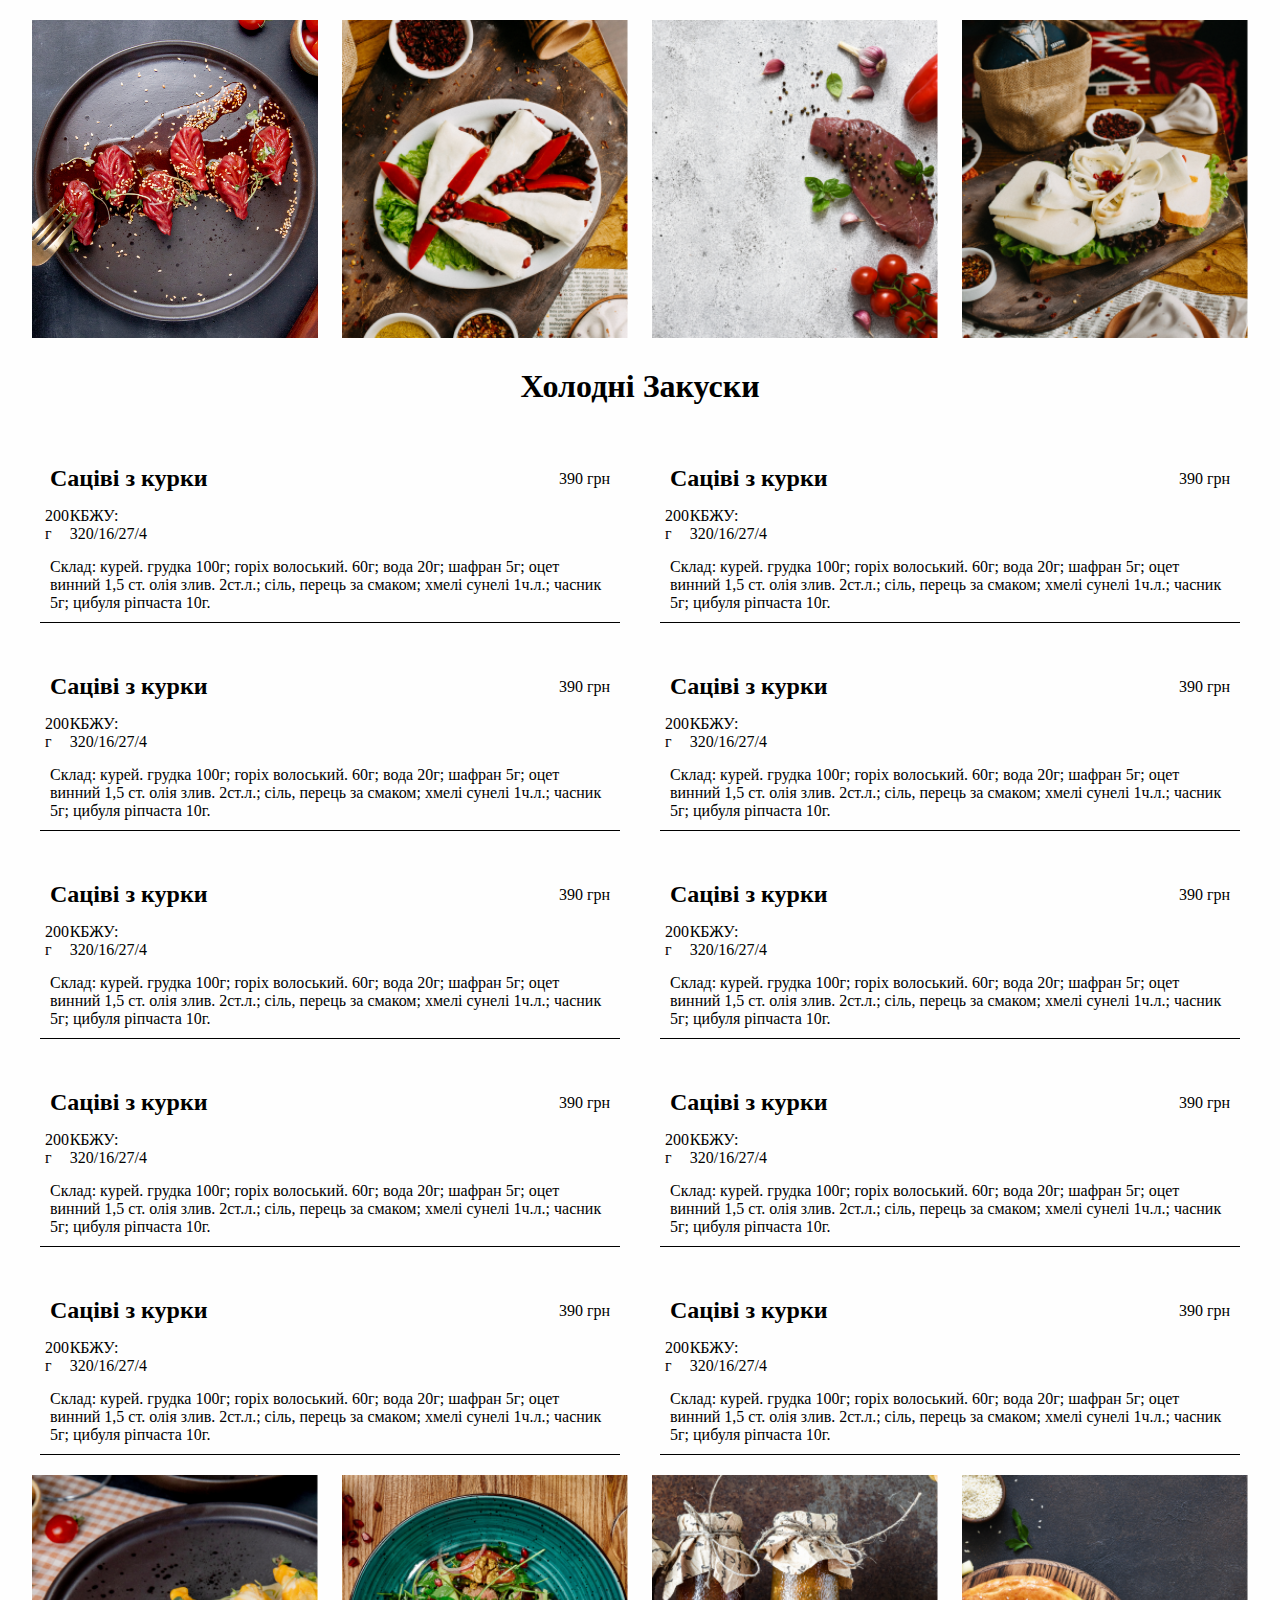
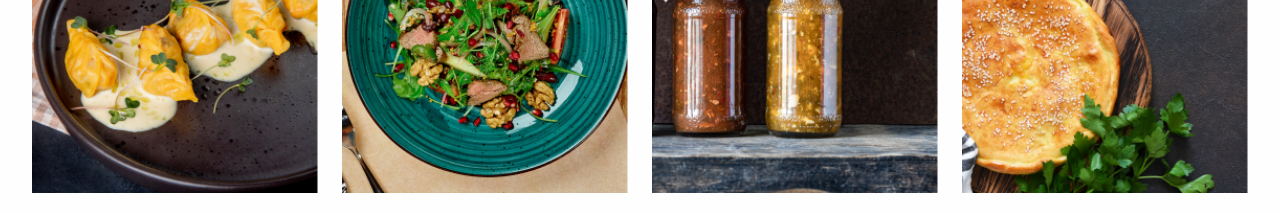
<file: menuList.html>
<!DOCTYPE html>
<html lang="en">
<head>
    <meta charset="UTF-8">
    <meta name="viewport" content="width=device-width, initial-scale=1.0">
    <title>Document</title>
    <link rel="stylesheet" href="./MenuList.css">
</head>
<body>
    <div class="MenuList_content">
        <div class="Menu_imgss">
            <img class="Modal_img" src="./image/Rectangle 25.jpg" alt="">
            <img class="Modal_img" src="./image/Rectangle 26.png" alt="">
            <img class="Modal_img" src="./image/Rectangle 27.png" alt="">
            <img class="Modal_img" src="./image/Rectangle 28.png" alt="">
        </div>
        <h1 class="Menu_title">Холодні закуски</h1>
        <div class="Menu_blocks">
            <div class="Menu_block1">
                <div class="DishTitleCost">
                    <h2 class="DishTitle">Саціві з курки</h2>
                    <p class="DishCost">390 грн</p>
                </div>
                <div class="DishImgWeightKBJU">
                    <p class="DishWeight">200 г</p>
                    <p class="DishKBJU">КБЖУ: 320/16/27/4</p>
                </div>
                <p class="DishDescription">Склад: курей. грудка 100г; горіх волоський. 60г; вода 20г; шафран 5г; оцет винний 1,5 ст. олія злив. 2ст.л.; сіль, перець за смаком; хмелі сунелі 1ч.л.; часник 5г; цибуля ріпчаста 10г.</p>
                <div class="div-with-line"></div>
            </div>
            <div class="Menu_block1">
                <div class="DishTitleCost">
                    <h2 class="DishTitle">Саціві з курки</h2>
                    <p class="DishCost">390 грн</p>
                </div>
                <div class="DishImgWeightKBJU">
                    <p class="DishWeight">200 г</p>
                    <p class="DishKBJU">КБЖУ: 320/16/27/4</p>
                </div>
                <p class="DishDescription">Склад: курей. грудка 100г; горіх волоський. 60г; вода 20г; шафран 5г; оцет винний 1,5 ст. олія злив. 2ст.л.; сіль, перець за смаком; хмелі сунелі 1ч.л.; часник 5г; цибуля ріпчаста 10г.</p>
                <div class="div-with-line"></div>
            </div>
            <div class="Menu_block1">
                <div class="DishTitleCost">
                    <h2 class="DishTitle">Саціві з курки</h2>
                    <p class="DishCost">390 грн</p>
                </div>
                <div class="DishImgWeightKBJU">
                    <p class="DishWeight">200 г</p>
                    <p class="DishKBJU">КБЖУ: 320/16/27/4</p>
                </div>
                <p class="DishDescription">Склад: курей. грудка 100г; горіх волоський. 60г; вода 20г; шафран 5г; оцет винний 1,5 ст. олія злив. 2ст.л.; сіль, перець за смаком; хмелі сунелі 1ч.л.; часник 5г; цибуля ріпчаста 10г.</p>
                <div class="div-with-line"></div>
            </div>
            <div class="Menu_block1">
                <div class="DishTitleCost">
                    <h2 class="DishTitle">Саціві з курки</h2>
                    <p class="DishCost">390 грн</p>
                </div>
                <div class="DishImgWeightKBJU">
                    <p class="DishWeight">200 г</p>
                    <p class="DishKBJU">КБЖУ: 320/16/27/4</p>
                </div>
                <p class="DishDescription">Склад: курей. грудка 100г; горіх волоський. 60г; вода 20г; шафран 5г; оцет винний 1,5 ст. олія злив. 2ст.л.; сіль, перець за смаком; хмелі сунелі 1ч.л.; часник 5г; цибуля ріпчаста 10г.</p>
                <div class="div-with-line"></div>
            </div>
            <div class="Menu_block1">
                <div class="DishTitleCost">
                    <h2 class="DishTitle">Саціві з курки</h2>
                    <p class="DishCost">390 грн</p>
                </div>
                <div class="DishImgWeightKBJU">
                    <p class="DishWeight">200 г</p>
                    <p class="DishKBJU">КБЖУ: 320/16/27/4</p>
                </div>
                <p class="DishDescription">Склад: курей. грудка 100г; горіх волоський. 60г; вода 20г; шафран 5г; оцет винний 1,5 ст. олія злив. 2ст.л.; сіль, перець за смаком; хмелі сунелі 1ч.л.; часник 5г; цибуля ріпчаста 10г.</p>
                <div class="div-with-line"></div>
            </div>
            <div class="Menu_block1">
                <div class="DishTitleCost">
                    <h2 class="DishTitle">Саціві з курки</h2>
                    <p class="DishCost">390 грн</p>
                </div>
                <div class="DishImgWeightKBJU">
                    <p class="DishWeight">200 г</p>
                    <p class="DishKBJU">КБЖУ: 320/16/27/4</p>
                </div>
                <p class="DishDescription">Склад: курей. грудка 100г; горіх волоський. 60г; вода 20г; шафран 5г; оцет винний 1,5 ст. олія злив. 2ст.л.; сіль, перець за смаком; хмелі сунелі 1ч.л.; часник 5г; цибуля ріпчаста 10г.</p>
                <div class="div-with-line"></div>
            </div>
            <div class="Menu_block1">
                <div class="DishTitleCost">
                    <h2 class="DishTitle">Саціві з курки</h2>
                    <p class="DishCost">390 грн</p>
                </div>
                <div class="DishImgWeightKBJU">
                    <p class="DishWeight">200 г</p>
                    <p class="DishKBJU">КБЖУ: 320/16/27/4</p>
                </div>
                <p class="DishDescription">Склад: курей. грудка 100г; горіх волоський. 60г; вода 20г; шафран 5г; оцет винний 1,5 ст. олія злив. 2ст.л.; сіль, перець за смаком; хмелі сунелі 1ч.л.; часник 5г; цибуля ріпчаста 10г.</p>
                <div class="div-with-line"></div>
            </div>
            <div class="Menu_block1">
                <div class="DishTitleCost">
                    <h2 class="DishTitle">Саціві з курки</h2>
                    <p class="DishCost">390 грн</p>
                </div>
                <div class="DishImgWeightKBJU">
                    <p class="DishWeight">200 г</p>
                    <p class="DishKBJU">КБЖУ: 320/16/27/4</p>
                </div>
                <p class="DishDescription">Склад: курей. грудка 100г; горіх волоський. 60г; вода 20г; шафран 5г; оцет винний 1,5 ст. олія злив. 2ст.л.; сіль, перець за смаком; хмелі сунелі 1ч.л.; часник 5г; цибуля ріпчаста 10г.</p>
                <div class="div-with-line"></div>
            </div>
            <div class="Menu_block1">
                <div class="DishTitleCost">
                    <h2 class="DishTitle">Саціві з курки</h2>
                    <p class="DishCost">390 грн</p>
                </div>
                <div class="DishImgWeightKBJU">
                    <p class="DishWeight">200 г</p>
                    <p class="DishKBJU">КБЖУ: 320/16/27/4</p>
                </div>
                <p class="DishDescription">Склад: курей. грудка 100г; горіх волоський. 60г; вода 20г; шафран 5г; оцет винний 1,5 ст. олія злив. 2ст.л.; сіль, перець за смаком; хмелі сунелі 1ч.л.; часник 5г; цибуля ріпчаста 10г.</p>
                <div class="div-with-line"></div>
            </div>
            <div class="Menu_block1">
                <div class="DishTitleCost">
                    <h2 class="DishTitle">Саціві з курки</h2>
                    <p class="DishCost">390 грн</p>
                </div>
                <div class="DishImgWeightKBJU">
                    <p class="DishWeight">200 г</p>
                    <p class="DishKBJU">КБЖУ: 320/16/27/4</p>
                </div>
                <p class="DishDescription">Склад: курей. грудка 100г; горіх волоський. 60г; вода 20г; шафран 5г; оцет винний 1,5 ст. олія злив. 2ст.л.; сіль, перець за смаком; хмелі сунелі 1ч.л.; часник 5г; цибуля ріпчаста 10г.</p>
                <div class="div-with-line"></div>
            </div>
            
        </div>
        <div class="Menu_imgss">
            <img class="Modal_img" src="./image/Rectangle 29.png" alt="">
            <img class="Modal_img" src="./image/Rectangle 30.png" alt="">
            <img class="Modal_img" src="./image/Rectangle 31.png" alt="">
            <img class="Modal_img" src="./image/Rectangle 32.png" alt="">
        </div>
    </div>
    
</body>
</html>
</file>
<file: MenuList.css>
* {
    margin: 0;
    padding: 0;
    border: 0;
    outline: 0;
    text-decoration: none;
    box-sizing: border-box;
    list-style: none;
}
.MenuList_content {
    background-color: #fefefe;
    margin: 0 auto;
    padding: 20px;
}

.Menu_imgss {
    display: flex;
    justify-content: center;
    flex-direction: row;
    justify-content: space-around;

    width: 100%;
}
.Modal_img {
    width: 23%;
}
.Menu_title{
    text-align: center;
    margin: 30px 0;
    text-transform: capitalize;
}
/* Dish */
.Menu_blocks{
/* border: 1px solid #000; */
display: flex;
justify-content: space-between;   
flex-direction: row;
flex-wrap: wrap;
width: 100%;
}
.Menu_block1 {
/*         border: 1px solid #f00000;  */
    display: flex;
    flex-direction: column;
    justify-content: space-between;
    width: 50%;
    padding: 20px 20px 20px 20px;
}
.div-with-line {
  border-bottom: 1px solid black; /* Додає чорну лінію шириною 1px */
}

.DishTitleCost {
    /* border: 1px solid #000; */
    width: 100%;
    display: flex;
    justify-content: space-between;
    align-items: center;
    padding: 10px;
}
.DishTitle {
}
.DishCost {
}
.DishImgWeightKBJU {
    /* border: 1px solid #000; */
    width: 22%;
    display: flex;
    justify-content: space-between;
    padding: 5px;  
    
}
.DishWeight {
}
.DishKBJU {
}
.DishDescription {
    /* border: 1px solid #000; */
    width: 100%;
    display: flex;
    justify-content: space-between;
    align-items: center;
    padding: 10px;
}
@media (max-width: 484px) {
    .Menu_block1{
        display: flex;
        flex-direction: column;
        justify-content: space-between;
        width: 100%;
        padding: 20px 20px 20px 20px;
    }
}
</file>
